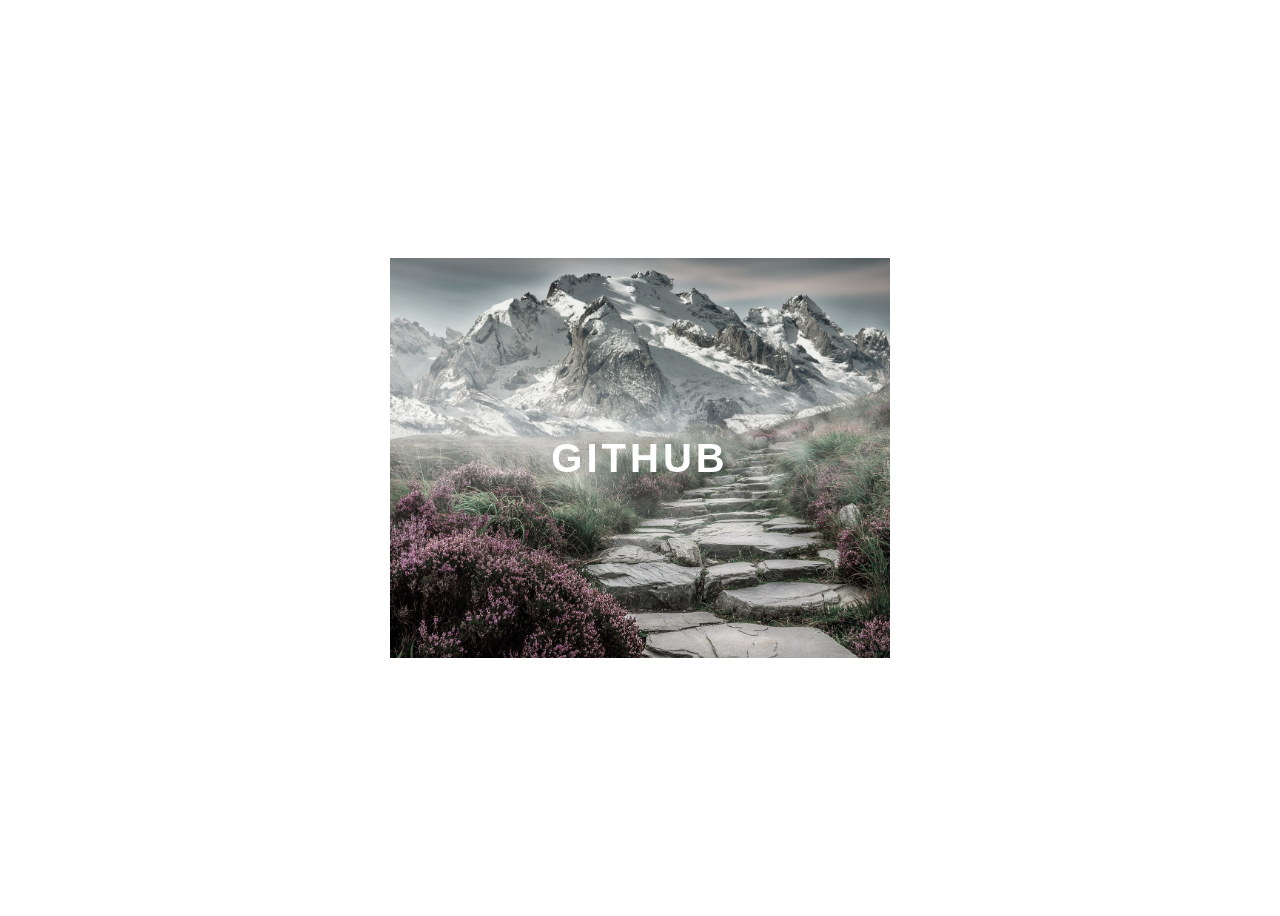
<file: CSS-Transitions-1/index.html>
<!DOCTYPE html>
<html lang="en">
<head>
    <meta charset="UTF-8">
    <meta nome="viewport" content="width-device-width, initial-scale=1.0">
    <link rel="stylesheet" href="style.css">
    <title>Document</title>
</head>
<body>
    <div class="container">
        <div class="card">
            <div class="card-wrapper">
                <h2>Github</h2>
                <p>Veja meus projetos</p>
            </div>
        </div>
    </div>
</body>
</html>
</file>
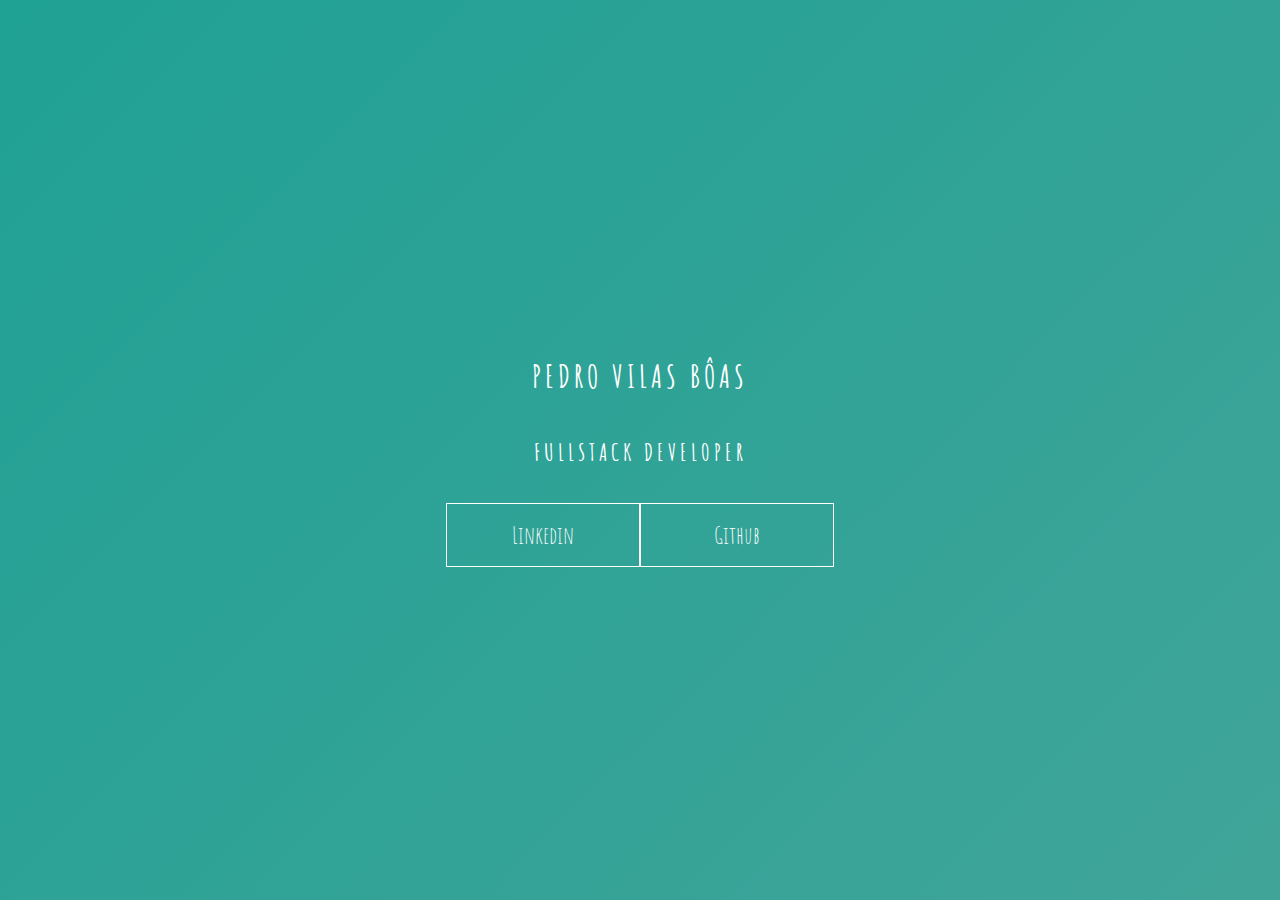
<file: KeyFrames-1/index.html>
<!DOCTYPE html>
<html>
<head>
    <meta charset='utf-8'>
    <meta name='viewport' content='width=device-width, initial-scale=1'>
    <link rel='stylesheet' href='style.css'>
    <title>Document</title>
</head>
<body>
    <main class="wrapper">
        <h1>Pedro Vilas Bôas</h1>
        <h2>FullStack Developer</h2>
        <div class="social-media">
            <a href="#">Linkedin</a>
            <a href="#">Github</a>
        </div>
    </main>
</body>
</html>
</file>
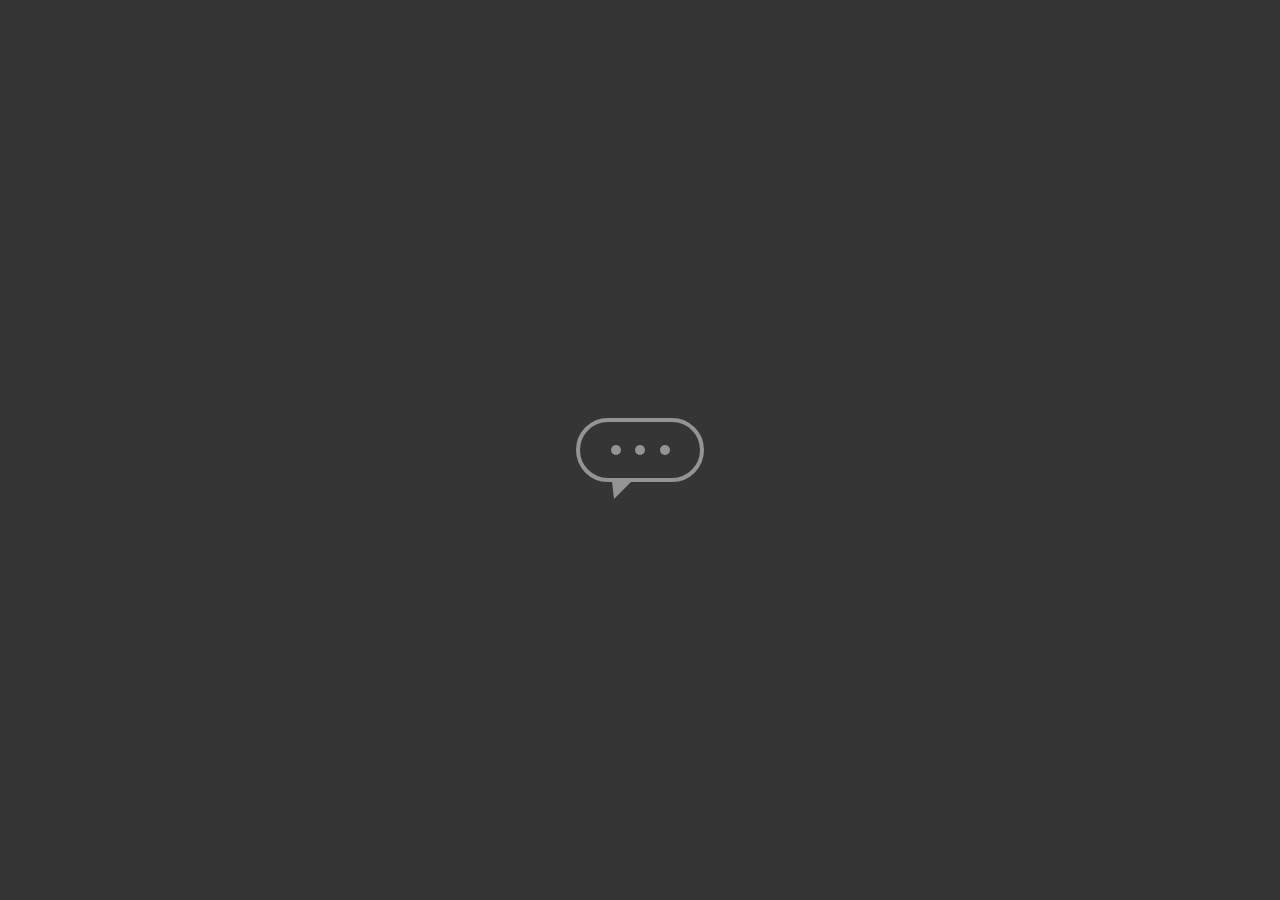
<file: KeyFrames-2/index.html>
<!DOCTYPE html>
<html>
<head>
    <meta charset='utf-8'>
    <meta http-equiv='X-UA-Compatible' content='IE=edge'>
    <title>KeyFrames - 2</title>
    <meta name='viewport' content='width=device-width, initial-scale=1'>
    <link rel='stylesheet' href='style.css'>
</head>
<body>
    <main class="wrapper">
        <div class="chatbot">
            <div class="chatbot__loading"></div>
            <div class="chatbot__loading"></div>
            <div class="chatbot__loading"></div>
        </div>
    </main>
</body>
</html>
</file>
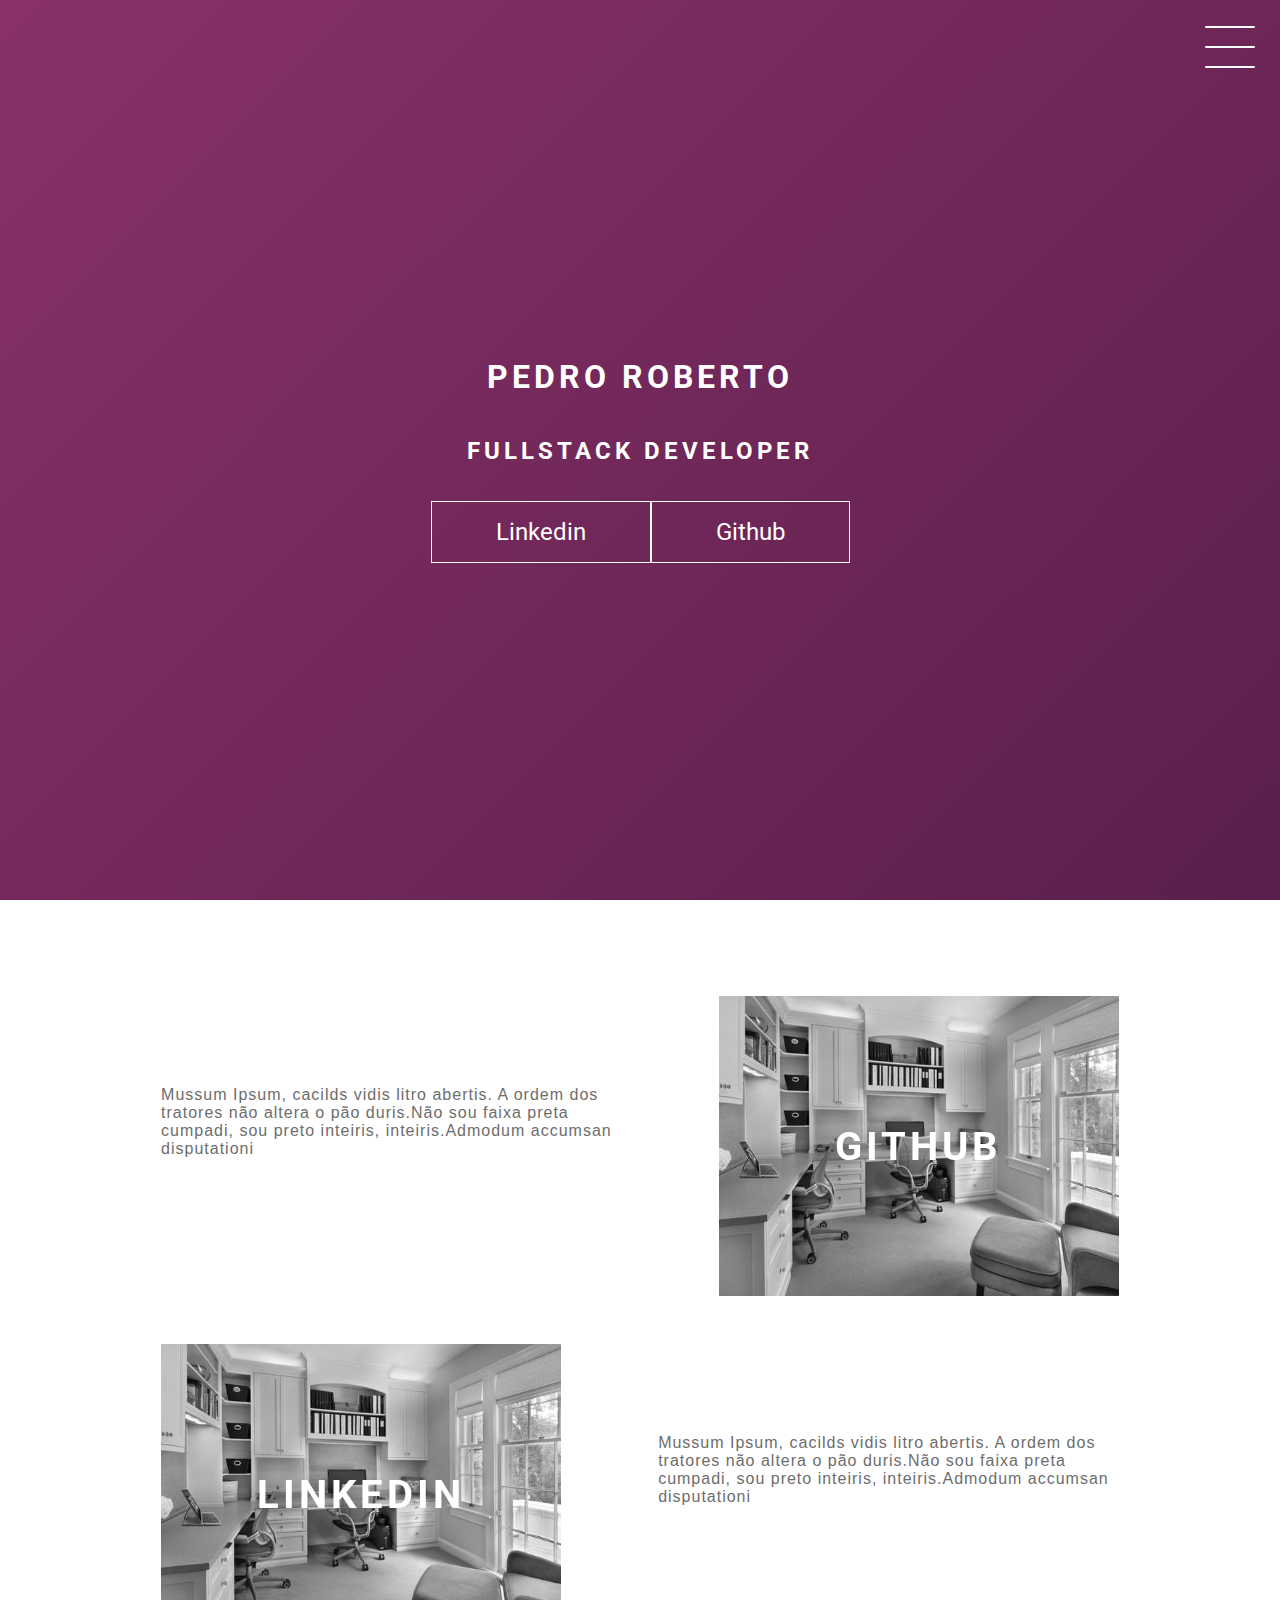
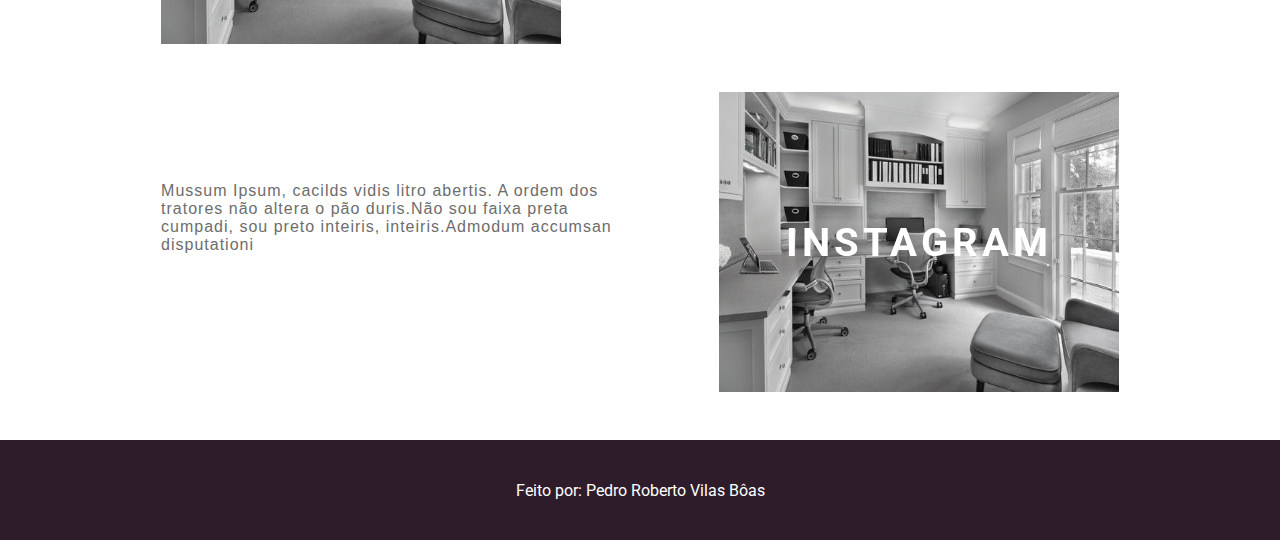
<file: projeto-final/index.html>
<!DOCTYPE html>
<html>
<head>
    <meta charset='utf-8'>
    <title>Parte 7 - Projeto Final</title>
    <meta name='viewport' content='width=device-width, initial-scale=1'>
    <link rel='stylesheet' href='style.css'>
</head>
<body>
    <header class="header-wrapper">
        <div class="header">
            <div class="checkbox-wrapper">
                <input type="checkbox" id="toggle">
                <label for="toggle" class="checkbox">
                    <div class="trace"></div>
                    <div class="trace"></div>
                    <div class="trace"></div>
                </label>
                <div class="menu"></div>
                <nav class="menu-items">
                    <ul>
                        <li>
                            <a href="#">Home</a>
                        </li>
                        <li>
                            <a href="#">Sobre</a>
                        </li>
                        <li>
                            <a href="#">Projetos</a>
                        </li>
                    </ul>
                </nav>
            </div>
        </div>
        <h1>Pedro Roberto</h1>
        <h2>FullStack Developer</h2>
        <div class="social-media">
            <a href="#">Linkedin</a>
            <a href="#">Github</a>
        </div>
    </header>
    <main class="container">
        <div class="card-container">
            <div class="card-text">
                Mussum Ipsum, cacilds vidis litro abertis. 
                A ordem dos tratores não altera o pão duris.Não sou faixa preta 
                cumpadi, sou preto inteiris, inteiris.Admodum accumsan disputationi            
            </div>
            <div class="card">
                <div class="card-wrapper">
                    <h2>Github</h2>
                    <p>Veja meus projetos</p>
                </div>
            </div>
        </div>
        <div class="card-container">            
            <div class="card">
                <div class="card-wrapper">
                    <h2>Linkedin</h2>
                    <p>Acompanhe minha carreira</p>
                </div>
            </div>
            <div class="card-text">
                Mussum Ipsum, cacilds vidis litro abertis. 
                A ordem dos tratores não altera o pão duris.Não sou faixa preta 
                cumpadi, sou preto inteiris, inteiris.Admodum accumsan disputationi            
            </div>
        </div>
        <div class="card-container">
            <div class="card-text">
                Mussum Ipsum, cacilds vidis litro abertis. 
                A ordem dos tratores não altera o pão duris.Não sou faixa preta 
                cumpadi, sou preto inteiris, inteiris.Admodum accumsan disputationi            
            </div>
            <div class="card">
                <div class="card-wrapper">
                    <h2>Instagram</h2>
                    <p>Ou mais do meu dia-a-dia</p>
                </div>
            </div>
        </div>

    </main>
    <footer class="footer">
        Feito por: Pedro Roberto Vilas Bôas
    </footer>
</body>
</html>
</file>
<file: CSS-Transitions-1/style.css>
body {
    font-family: sans-serif;
}

.container {
    width: 100%;
    height: 100vh;
    display: flex;
    justify-content: center;
    align-items: center;
}

.card {
    height: 400px;
    width: 500px;
    background-image: url('./landscape.jpg');
    background-position: center;
    background-repeat: no-repeat;
    background-size: cover;
    display: flex;
    justify-content: center;
    align-items: center;
    filter: grayscale(0.5);
    color: white;
    cursor: pointer;
    transition: 0.3s;
}

.card-wrapper {
    text-align: center;
    display: flex;
    flex-direction: column;
    justify-content: center;
    align-items: center;
    position: relative;    
}

.card-wrapper::before {
    content: '';
    position: absolute;
    height: 100px;
    width: 100px;
    display: block;
    border: 1px solid white;
    opacity: 0;
    transition: 0.3s;
}

 .card-wrapper h2 {
    font-size: 40px;
    text-transform: uppercase;
    letter-spacing: 4px;
    margin: 0;
    transition: 0.3s;
}

.card-wrapper p {
    font-size: 0;
    visibility: hidden;
    opacity: 0;
    font-weight: bold;
    text-transform: uppercase;
    transition: 0.3s;
}

.card:hover {
    filter: unset;
}

.card:hover > .card-wrapper::before  {
    height: 300px;
    width: 400px;
    opacity: 1;
}

.card:hover > .card-wrapper p {
    opacity: 1;
    visibility: visible;
    font-size: 14px;
}
</file>
<file: KeyFrames-1/style.css>
@import url('https://fonts.googleapis.com/css2?family=Amatic+SC&display=swap');

body{
    margin: 0;
    padding: 0;
    color: white;
    font-family: 'amatic sc', sans-serif;
}

.wrapper{
    height: 100vh;
    width: 100vw;
    background: linear-gradient(-45deg, #5e0878, #085078, #4ca59b, #1fa194);
    background-size: 400% 400%;
    display: flex;
    flex-direction: column;
    justify-content: center;
    align-items: center;
    animation: backgroundTransition 8s ease-in-out infinite;
}

h1 {
    text-transform: uppercase;
    letter-spacing: 4px;
}

h2 {
    text-transform: uppercase;
    letter-spacing: 4px;
}

.social-media {
    margin-top: 1rem;
    display: flex;
}

a {
    text-decoration: none;
    color: white;
    font-size: 24px;
    padding: 1rem 4rem;
    border: 1px solid white;
    min-width: 4rem;
    display: flex;
    justify-content: center;
    align-items: center;
    transition: 0.5s cubic-bezier(0.55, 0.25, 0.675, 0.97);

}

a:hover {
    color: #085078;
    background-color: white;
}

@keyframes backgroundTransition {
    0%{
        background-position: 0% 80%;
    }
    50%{
        background-position: 80% 100%;
    }
    100%{
        background-position: 0% 90%;
    }
}
</file>
<file: KeyFrames-2/style.css>
body{
    margin: 0;
    padding: 0;
    font-family: sans-serif;
}

.wrapper {
    height: 100vh;
    width: 100vw;
    background-color: rgb(53, 53, 53);
    display: flex;
    justify-content: center;
    align-items: center;
}

.chatbot {
    height: 4em;
    width: 8em;
    border-radius: 36px;
    border: 4px solid #949494;
    padding: 0 1rem;
    box-sizing: border-box;
    display: flex;
    justify-content: space-evenly;
    align-items: center;
    position: relative;
    transform: translateY(0);
    animation: chatTranslate 2s ease-in-out infinite;
}

.chatbot::before{
    content: '';
    width: 0;
    height: 0;
    position: absolute;
    bottom: -1.3rem;
    left: 2rem;
    border-left: 2px solid transparent;
    border-right: 17px solid transparent;
    border-top: 17px solid #949494;
}

.chatbot__loading {
    height: 10px;
    width: 10px;
    border-radius: 50%;
    background-color: #949494;
    transform: scale(1);
}

.chatbot__loading:nth-child(1){
    animation: pulse 1.5s ease-in-out infinite;
    /* animation-delay: 0; */
}

.chatbot__loading:nth-child(2){
    animation: pulse 1.5s ease-in-out infinite;
    animation-delay: 0.2s;
}

.chatbot__loading:nth-child(3){
    animation: pulse 1.5s ease-in-out infinite;
    animation-delay: 0.4s;
}

@keyframes pulse {
    0%{
        transform: scale(1);
    }
    50%{
        transform: scale(1.5);
    }
    100%{
        transform: scale(1);
    }
}

@keyframes chatTranslate {
    0%{
        transform: translateY(0);
    }
    50%{
        transform: translateY(15px);
    }
    100%{
        transform: translateY(0);
    }
}
</file>
<file: projeto-final/style.css>
@import url('https://fonts.googleapis.com/css2?family=Roboto&display=swap');

body{
    padding: 0;
    margin: 0;
    color: white;
    font-family: 'Roboto', sans-serif;
}

/* header */

.header-wrapper{
    height: 100vh;
    width: 100%;
    background: linear-gradient(-45deg, #050404, #2e1c2b, #4a1942, #893168);
    background-size: 400% 400%;
    display: flex;
    flex-direction: column;
    align-items: center;
    justify-content: center;
    position: relative;
    animation: backgroundTransition 8s ease-in-out infinite;
}

h1{
    text-transform: uppercase;
    letter-spacing: 4px;
}

h2{
    text-transform: uppercase;
    letter-spacing: 4px;
}

.social-media{
    margin-top: 1rem;
    display: flex;
}

.social-media a{
    text-decoration: none;
    color: white;
    font-size: 24px;
    padding: 1rem 4rem;
    border: 1px solid white;
    min-width: 4rem;
    display: flex;
    justify-content: center;
    align-items: center;
    transition: 0.5s cubic-bezier(0.55,0.25,0.675,0.97);
}

a:hover{
    color: #2e1c2b;
    background-color: white;
}

@keyframes backgroundTransition {
    0%{
        background-position: 0% 80%;
    }   
    50%{
        background-position: 80% 100%;
    } 
    100%{
        background-position: 0% 90%;
    }
}

/* menu tres barrinhas "menu hamburger" */

.checkbox-container {
    display: flex;
    justify-content: center;
    align-items: center;
}

.checkbox {
    height: 100px;
    width: 100px;
    position: absolute;
    top: 0;
    right: 0;
    display: flex;
    justify-content: center;
    cursor: pointer;
    z-index: 9999;
    transition: 400ms ease-in-out;
}

.checkbox .trace {
    width: 50px;
    height: 2px;
    background-color: white;
    position: absolute;
    border-radius: 4px;
    transition: 0.5s ease-in-out 0s;
}

.checkbox .trace:nth-child(1){
    top: 26px;
    transform: rotate(0);
}

.checkbox .trace:nth-child(2){
    top: 46px;
    transform: rotate(0);
}

.checkbox .trace:nth-child(3){
    top: 66px;
    transform: rotate(0);
}


#toggle{
    display: none;
}

/* menu - div onde estao os links */
.menu {
    position: absolute;
    top: 28px;
    right: 30px;
    background: transparent;
    height: 40px;
    width: 40px;
    border-radius: 50%;
    box-shadow: 0px 0px 0px 0px white;
    z-index: -1;
    transition: 400ms ease-in-out 0s;
}

.menu-items {
    position: fixed;
    top: 0;
    left: 0;
    width: 100%;
    height: 100vh;
    display: flex;
    justify-content: center;
    align-items: center;
    z-index: 2;
    opacity: 0;
    visibility: hidden;
    transition: 400ms ease-in-out 0s;
}

.menu-items ul{
    list-style-type: none;
}

.menu-items ul li a{
    margin: 10px 0;
    color: #2e1c2b;
    text-decoration: none;
    text-transform: uppercase;
    letter-spacing: 4px;
    font-size: 40px;
}

#toggle:checked + .checkbox .trace:nth-child(1){
    transform: rotate(45deg);
    background-color: #2e1c2b;
    top: 47px;
}

#toggle:checked + .checkbox .trace:nth-child(2){
    transform: translateX(-100px);
    width: 30px;
    visibility: hidden;
    opacity: 0;
}

#toggle:checked + .checkbox .trace:nth-child(3){
    transform: rotate(-45deg);
    background-color: #2e1c2b;
    top: 48px;
}

#toggle:checked + .checkbox{
    background-color: white;
}

#toggle:checked~.menu{
    box-shadow: 0px 0px 0px 100vmax white;
    z-index: 1;
}

#toggle:checked~.menu-items{
    visibility: visible;
    opacity: 1;
}

/* CARDS */

.container {
    width: 100%;
    height: auto;
    display: flex;
    flex-direction: column;
    justify-content: space-evenly;
    align-items: center;
    margin: 3rem 0;
}

.card-container{
    display: flex;
    align-items: center;
    justify-content: space-evenly;
    width: 90%;
}

.card {
    height: 300px;
    width: 400px;
    margin: 3rem 0 0 0;
    background-image: url('./Home-office-design.jpg');
    background-position: center;
    background-repeat: no-repeat;
    background-size: cover;
    display: flex;
    justify-content: center;
    align-items: center;
    filter: grayscale(0.95);
    color: white;
    cursor: pointer;
    transition: 0.3s;
}

.card-text{
    width: 40%;
    font-family: sans-serif;
    letter-spacing: 1px;
    color: rgb(109, 109, 109);
}

.card-wrapper{
    text-align: center;
    display: flex;
    flex-direction: column;
    justify-content: center;
    align-items: center;
    position: relative;
}

.card-wrapper::before{
    content: '';
    position: absolute;
    height: 100px;
    width: 100px;
    display: block;
    border: 1px solid white;
    opacity: 0;
    transition: 0.3s;
}

.card-wrapper h2{
    font-size: 40px;
    text-transform: uppercase;
    letter-spacing: 4px;
    margin: 0;
    transition: 0.3s;
}

.card-wrapper p{
    font-size: 0;
    visibility: hidden;
    opacity: 0;
    font-weight: bold;
    text-transform: uppercase;
    transition: 0.3s;
}

.card:hover{
    filter: unset;
}

.card:hover > .card-wrapper::before{
    opacity: 1;
    width: 350px;
    height: 250px;
}

.card:hover > .card-wrapper p{
    font-size: 14px;
    opacity: 1;
    visibility: visible;
}

/* FOOTER */

.footer{
    height: 100px;
    width: 100%;
    display: flex;
    justify-content: center;
    align-items: center;
    background-color: #2e1c2b;
}

/* RESPONSIVE */

@media (max-width: 800px){
    .social-media{
        display: flex;
        flex-direction: column;
    }
    .container{
        margin-top: 0;
    }
    .card-container{
        flex-direction: column;
    }
    .container .card-container:nth-child(1),
    .container .card-container:nth-child(3){
        flex-direction: column-reverse;
    }
    .card{
        height: 250px;
        width: 250px;
    }
    .card-text{
        width: 90%;
        margin-top: 2rem;
        text-align: center;
    }

    .card:hover > .card-wrapper::before{
        height: 190px;
        width: 190px;
    }
}
</file>
